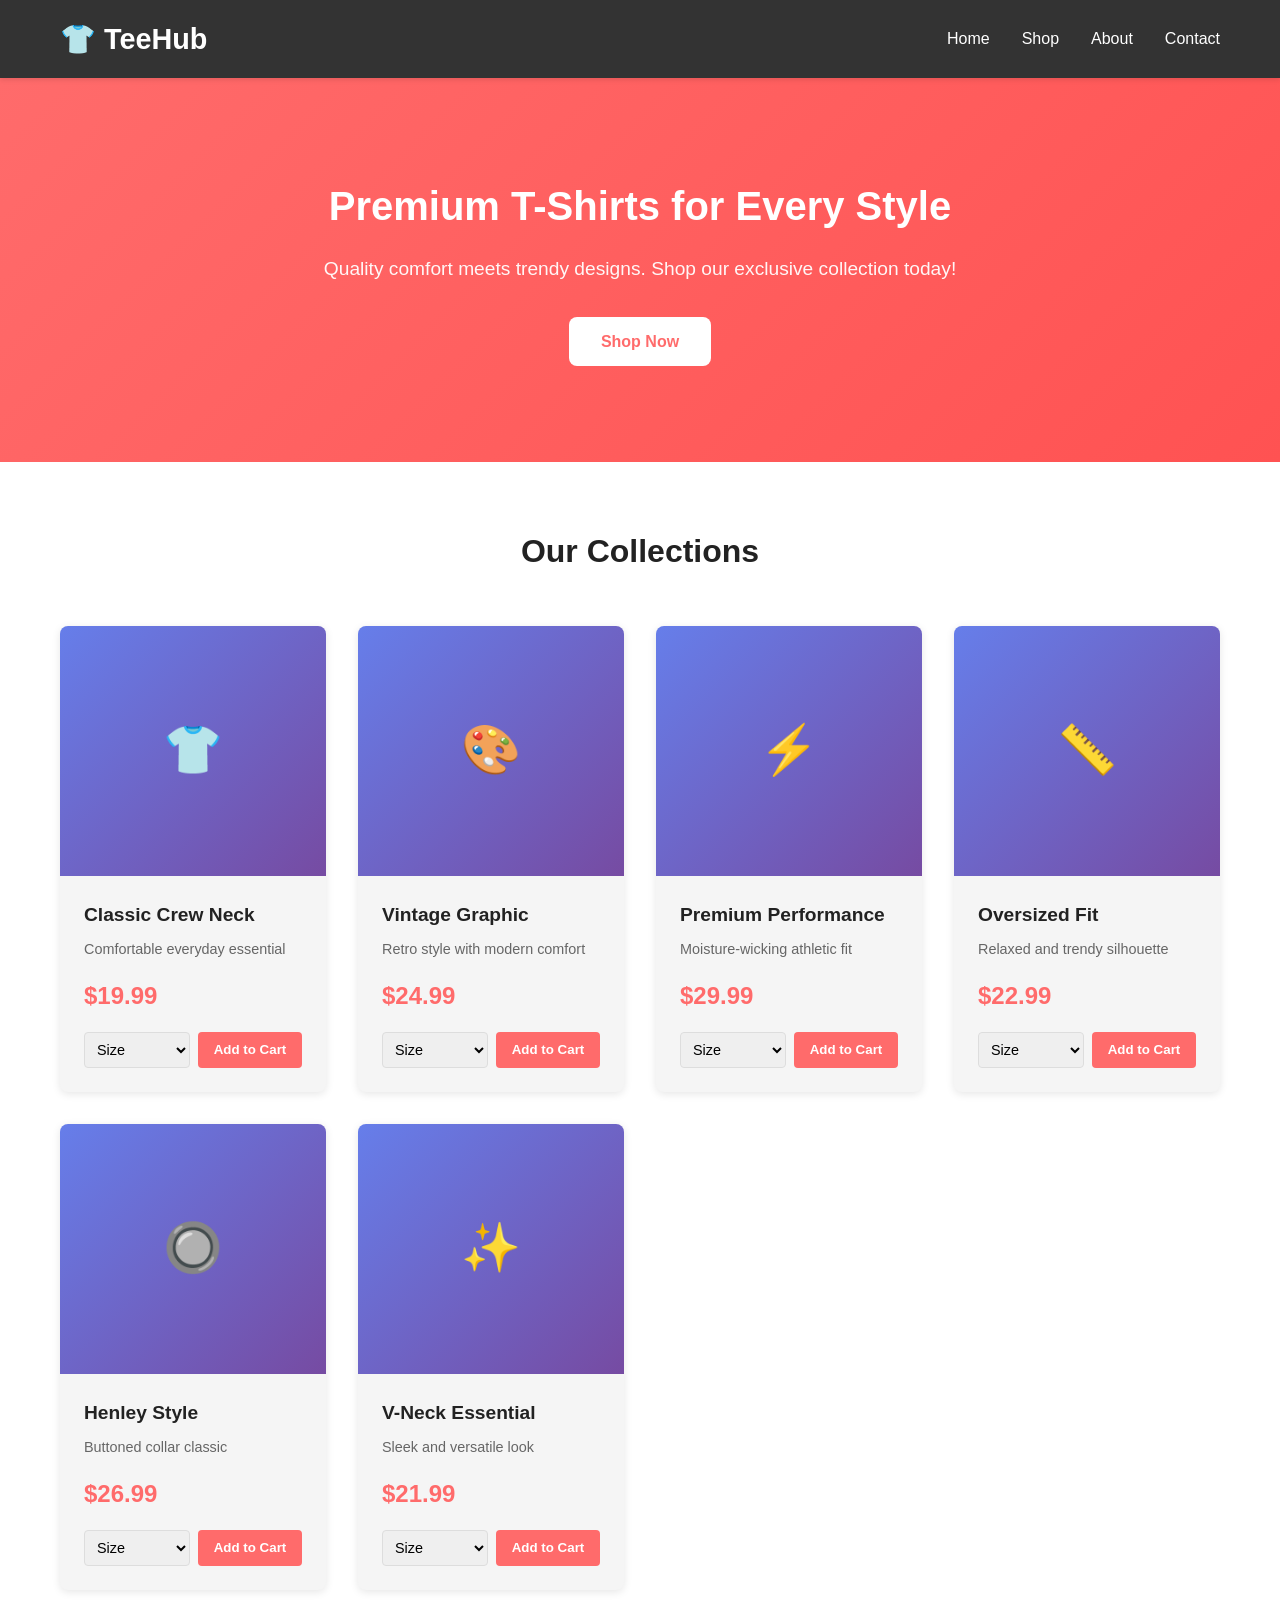
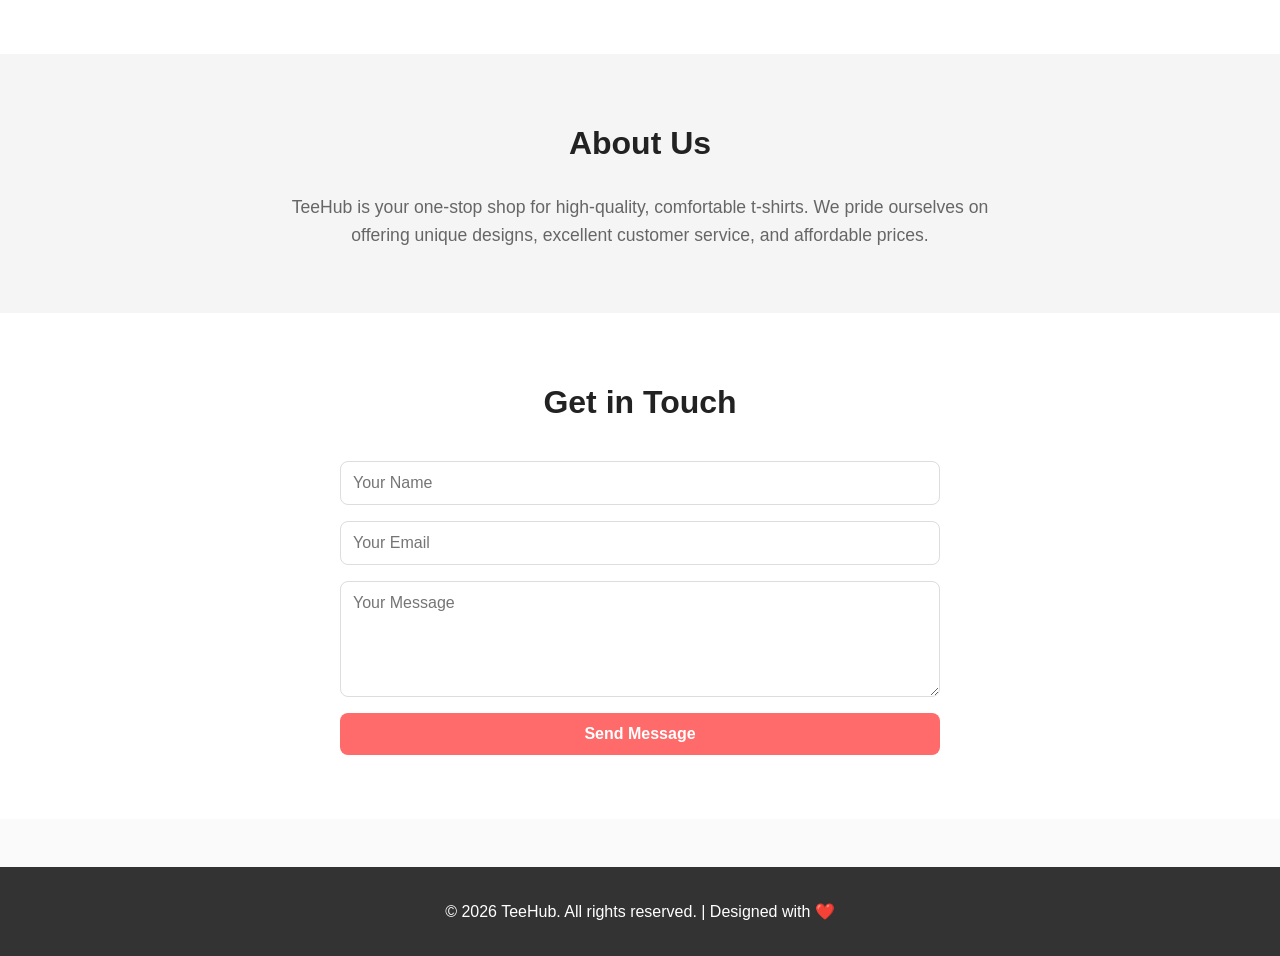
<file: tshirt-sales/index.html>
<!DOCTYPE html>
<html lang="en">
<head>
    <meta charset="UTF-8">
    <meta name="viewport" content="width=device-width, initial-scale=1.0">
    <title>T-Shirt Sales | Shop Now</title>
    <link rel="stylesheet" href="style.css">
</head>
<body>
    <header>
        <div class="container">
            <div class="header-content">
                <h1 class="logo">👕 TeeHub</h1>
                <nav>
                    <ul>
                        <li><a href="#home">Home</a></li>
                        <li><a href="#products">Shop</a></li>
                        <li><a href="#about">About</a></li>
                        <li><a href="#contact">Contact</a></li>
                    </ul>
                </nav>
            </div>
        </div>
    </header>

    <section id="hero" class="hero">
        <div class="container">
            <div class="hero-content">
                <h2>Premium T-Shirts for Every Style</h2>
                <p>Quality comfort meets trendy designs. Shop our exclusive collection today!</p>
                <a href="#products" class="cta-btn">Shop Now</a>
            </div>
        </div>
    </section>

    <section id="products" class="products">
        <div class="container">
            <h2>Our Collections</h2>
            <div class="products-grid" id="productsGrid">
                <!-- Products will be loaded here by JavaScript -->
            </div>
        </div>
    </section>

    <section id="about" class="about">
        <div class="container">
            <h2>About Us</h2>
            <p>TeeHub is your one-stop shop for high-quality, comfortable t-shirts. We pride ourselves on offering unique designs, excellent customer service, and affordable prices.</p>
        </div>
    </section>

    <section id="contact" class="contact">
        <div class="container">
            <h2>Get in Touch</h2>
            <form class="contact-form" id="contactForm">
                <input type="text" placeholder="Your Name" required>
                <input type="email" placeholder="Your Email" required>
                <textarea placeholder="Your Message" rows="5" required></textarea>
                <button type="submit" class="submit-btn">Send Message</button>
            </form>
        </div>
    </section>

    <footer>
        <div class="container">
            <p>&copy; 2026 TeeHub. All rights reserved. | Designed with ❤️</p>
        </div>
    </footer>

    <script src="script.js"></script>
</body>
</html>
</file>
<file: tshirt-sales/style.css>
* {
    margin: 0;
    padding: 0;
    box-sizing: border-box;
}

:root {
    --primary-color: #ff6b6b;
    --secondary-color: #333;
    --light-gray: #f5f5f5;
    --dark-gray: #666;
    --text-color: #222;
    --border-radius: 8px;
    --transition: all 0.3s ease;
}

body {
    font-family: 'Segoe UI', Tahoma, Geneva, Verdana, sans-serif;
    color: var(--text-color);
    line-height: 1.6;
    background-color: #fafafa;
}

.container {
    max-width: 1200px;
    margin: 0 auto;
    padding: 0 20px;
}

/* Header & Navigation */
header {
    background-color: var(--secondary-color);
    color: white;
    padding: 1rem 0;
    position: sticky;
    top: 0;
    z-index: 100;
    box-shadow: 0 2px 5px rgba(0, 0, 0, 0.1);
}

.header-content {
    display: flex;
    justify-content: space-between;
    align-items: center;
}

.logo {
    font-size: 1.8rem;
    font-weight: bold;
}

nav ul {
    display: flex;
    list-style: none;
    gap: 2rem;
}

nav a {
    color: white;
    text-decoration: none;
    transition: var(--transition);
    font-weight: 500;
}

nav a:hover {
    color: var(--primary-color);
    border-bottom: 2px solid var(--primary-color);
}

/* Hero Section */
.hero {
    background: linear-gradient(135deg, var(--primary-color), #ff5252);
    color: white;
    padding: 6rem 0;
    text-align: center;
}

.hero-content h2 {
    font-size: 2.5rem;
    margin-bottom: 1rem;
}

.hero-content p {
    font-size: 1.2rem;
    margin-bottom: 2rem;
    opacity: 0.95;
}

.cta-btn {
    display: inline-block;
    background-color: white;
    color: var(--primary-color);
    padding: 0.75rem 2rem;
    border-radius: var(--border-radius);
    text-decoration: none;
    font-weight: bold;
    transition: var(--transition);
}

.cta-btn:hover {
    transform: translateY(-2px);
    box-shadow: 0 5px 15px rgba(0, 0, 0, 0.2);
}

/* Products Section */
.products {
    padding: 4rem 0;
    background-color: white;
}

.products h2 {
    text-align: center;
    font-size: 2rem;
    margin-bottom: 3rem;
    color: var(--text-color);
}

.products-grid {
    display: grid;
    grid-template-columns: repeat(auto-fit, minmax(250px, 1fr));
    gap: 2rem;
}

.product-card {
    background-color: var(--light-gray);
    border-radius: var(--border-radius);
    overflow: hidden;
    transition: var(--transition);
    box-shadow: 0 2px 8px rgba(0, 0, 0, 0.1);
}

.product-card:hover {
    transform: translateY(-5px);
    box-shadow: 0 8px 16px rgba(0, 0, 0, 0.15);
}

.product-image {
    width: 100%;
    height: 250px;
    background: linear-gradient(135deg, #667eea 0%, #764ba2 100%);
    display: flex;
    align-items: center;
    justify-content: center;
    font-size: 3rem;
    color: white;
}

.product-info {
    padding: 1.5rem;
}

.product-name {
    font-size: 1.2rem;
    font-weight: bold;
    margin-bottom: 0.5rem;
}

.product-description {
    color: var(--dark-gray);
    margin-bottom: 1rem;
    font-size: 0.9rem;
}

.product-price {
    font-size: 1.5rem;
    color: var(--primary-color);
    font-weight: bold;
    margin-bottom: 1rem;
}

.product-footer {
    display: flex;
    gap: 0.5rem;
}

.size-select {
    flex: 1;
    padding: 0.5rem;
    border: 1px solid #ddd;
    border-radius: 4px;
    font-size: 0.9rem;
}

.add-to-cart {
    flex: 1;
    background-color: var(--primary-color);
    color: white;
    border: none;
    padding: 0.5rem;
    border-radius: 4px;
    cursor: pointer;
    font-weight: bold;
    transition: var(--transition);
}

.add-to-cart:hover {
    background-color: #ff5252;
}

/* About Section */
.about {
    padding: 4rem 0;
    background-color: var(--light-gray);
    text-align: center;
}

.about h2 {
    font-size: 2rem;
    margin-bottom: 1.5rem;
}

.about p {
    font-size: 1.1rem;
    color: var(--dark-gray);
    max-width: 700px;
    margin: 0 auto;
}

/* Contact Section */
.contact {
    padding: 4rem 0;
    background-color: white;
}

.contact h2 {
    text-align: center;
    font-size: 2rem;
    margin-bottom: 2rem;
}

.contact-form {
    max-width: 600px;
    margin: 0 auto;
    display: flex;
    flex-direction: column;
    gap: 1rem;
}

.contact-form input,
.contact-form textarea {
    padding: 0.75rem;
    border: 1px solid #ddd;
    border-radius: var(--border-radius);
    font-family: inherit;
    font-size: 1rem;
}

.contact-form input:focus,
.contact-form textarea:focus {
    outline: none;
    border-color: var(--primary-color);
    box-shadow: 0 0 5px rgba(255, 107, 107, 0.3);
}

.submit-btn {
    background-color: var(--primary-color);
    color: white;
    padding: 0.75rem;
    border: none;
    border-radius: var(--border-radius);
    font-size: 1rem;
    font-weight: bold;
    cursor: pointer;
    transition: var(--transition);
}

.submit-btn:hover {
    background-color: #ff5252;
    transform: translateY(-2px);
}

/* Footer */
footer {
    background-color: var(--secondary-color);
    color: white;
    text-align: center;
    padding: 2rem 0;
    margin-top: 3rem;
}

/* Responsive Design */
@media (max-width: 768px) {
    .header-content {
        flex-direction: column;
        gap: 1rem;
    }

    nav ul {
        gap: 1rem;
        flex-wrap: wrap;
        justify-content: center;
    }

    .hero-content h2 {
        font-size: 1.8rem;
    }

    .products-grid {
        grid-template-columns: 1fr;
    }

    .products h2,
    .about h2,
    .contact h2 {
        font-size: 1.5rem;
    }
}
</file>
